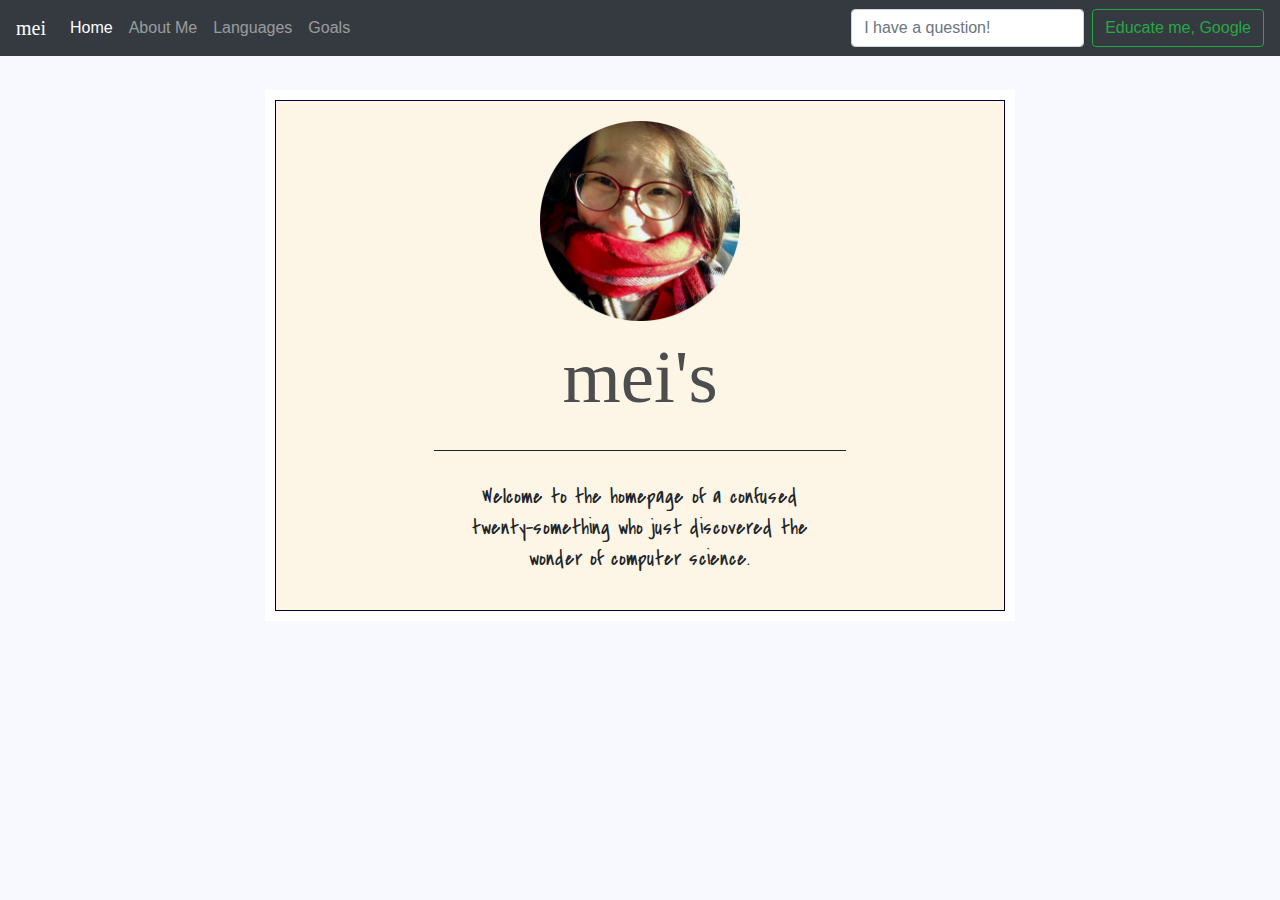
<file: index.html>
<!DOCTYPE html>

<html lang="en">
    <head>
        <link href="https://stackpath.bootstrapcdn.com/bootstrap/4.1.3/css/bootstrap.min.css" rel="stylesheet">
        <link href="styles.css" rel="stylesheet">
        <link href="https://fonts.googleapis.com/css?family=Permanent+Marker|Covered+By+Your+Grace" rel="stylesheet">
        <meta name="viewport" content="width=device-width, initial-scale=1, shrink-to-fit=no">
        <title>welcome, world</title>
    </head>
    
    <body>
        <nav class="navbar navbar-expand-md navbar-dark bg-dark fixed-top">
            <a class="navbar-brand mei" href="index.html">mei</a>
            <button class="navbar-toggler" type="button" data-toggle="collapse" data-target="#navbarsExampleDefault" aria-controls="navbarsExampleDefault" aria-expanded="false" aria-label="Toggle navigation">
                <span class="navbar-toggler-icon"></span>
            </button>
        
        <div class="collapse navbar-collapse" id="navbarsExampleDefault">
            <ul class="navbar-nav mr-auto">
                <li class="nav-item active">
                    <a class="nav-link" href="index.html">Home <span class="sr-only">(current)</span></a>
                </li>
                <li class="nav-item">
                    <a class="nav-link" href="aboutme.html">About Me</a>
                </li>
                <li class="nav-item">
                    <a class="nav-link" href="languages.html">Languages</a>
                </li>
                <li class="nav-item">
                    <a class="nav-link" href="goals.html">Goals</a>
                </li>
            </ul>
            <form class="form-inline my-2 my-lg-0" action="https://www.google.com/search" method="get">
                <input class="form-control mr-sm-2" type="text" placeholder="I have a question!" aria-label="Search"
                name="q">
                <button class="btn btn-outline-success my-2 my-sm-0" type="submit">Educate me, Google</button>
            </form>
            </div>
        </nav>
        
        <div class="wrapper">
            <div class="content">
            <img src="indexicon.png" alt="me" width=200 class="center">
            <p class="mei">
                mei's
            </p>
            <p class="center" id="box">
                Welcome to the homepage of a confused twenty-something who just discovered the wonder of computer science.
            </p>
            </div>
        </div>
    
        <script src="https://code.jquery.com/jquery-3.2.1.slim.min.js" integrity="sha384-KJ3o2DKtIkvYIK3UENzmM7KCkRr/rE9/Qpg6aAZGJwFDMVNA/GpGFF93hXpG5KkN" crossorigin="anonymous"></script>
        <script src="https://cdnjs.cloudflare.com/ajax/libs/popper.js/1.12.9/umd/popper.min.js" integrity="sha384-ApNbgh9B+Y1QKtv3Rn7W3mgPxhU9K/ScQsAP7hUibX39j7fakFPskvXusvfa0b4Q" crossorigin="anonymous"></script>
        <script src="https://maxcdn.bootstrapcdn.com/bootstrap/4.0.0/js/bootstrap.min.js" integrity="sha384-JZR6Spejh4U02d8jOt6vLEHfe/JQGiRRSQQxSfFWpi1MquVdAyjUar5+76PVCmYl" crossorigin="anonymous"></script>
    </body>
    
</html>
</file>
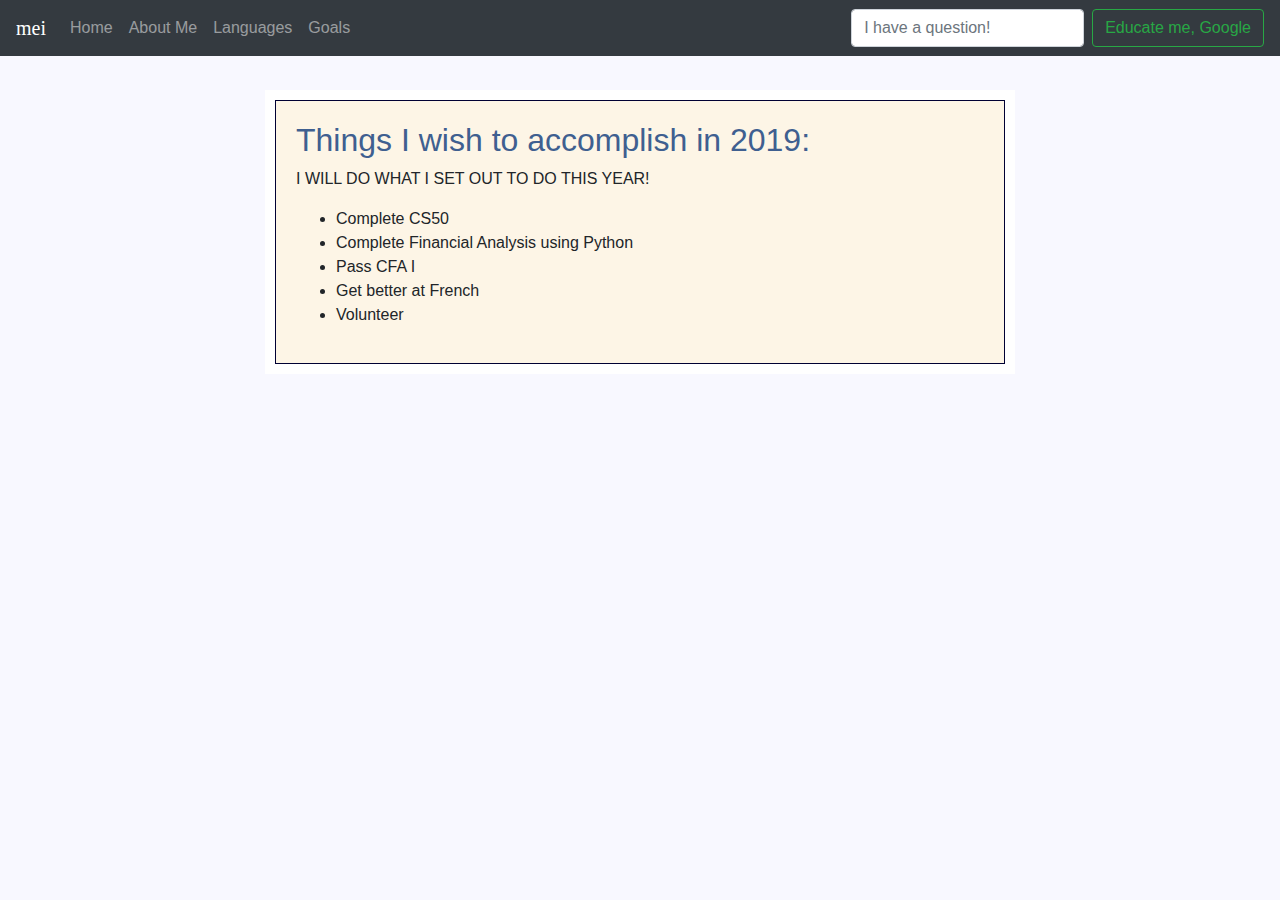
<file: goals.html>
<!DOCTYPE html>

<html lang="en">
    <head>
        <link href="https://stackpath.bootstrapcdn.com/bootstrap/4.1.3/css/bootstrap.min.css" rel="stylesheet">
        <link href="styles.css" rel="stylesheet">
        <link href="https://fonts.googleapis.com/css?family=Permanent+Marker|Covered+By+Your+Grace" rel="stylesheet">
        <meta name="viewport" content="width=device-width, initial-scale=1, shrink-to-fit=no">
        <title>hola, mundo</title>
    </head>
    
    <body>
        <nav class="navbar navbar-expand-md navbar-dark bg-dark fixed-top">
            <a class="navbar-brand mei" href="index.html">mei</a>
            <button class="navbar-toggler" type="button" data-toggle="collapse" data-target="#navbarsExampleDefault" aria-controls="navbarsExampleDefault" aria-expanded="false" aria-label="Toggle navigation">
                <span class="navbar-toggler-icon"></span>
            </button>
        
        <div class="collapse navbar-collapse" id="navbarsExampleDefault">
            <ul class="navbar-nav mr-auto">
                <li class="nav-item">
                    <a class="nav-link" href="index.html">Home</a>
                </li>
                <li class="nav-item">
                    <a class="nav-link" href="aboutme.html">About Me<span class="sr-only">(current)</span></a>
                </li>
                <li class="nav-item">
                    <a class="nav-link" href="languages.html">Languages</a>
                </li>
                <li class="nav-item">
                    <a class="nav-link" href="goals.html">Goals</a>
                </li>
            </ul>
            <form class="form-inline my-2 my-lg-0" action="https://www.google.com/search" method="get">
                <input class="form-control mr-sm-2" type="text" placeholder="I have a question!" aria-label="Search"
                name="q">
                <button class="btn btn-outline-success my-2 my-sm-0" type="submit">Educate me, Google</button>
            </form>
            </div>
        </nav>
        
        <div class="wrapper">
            <div class="content">
                <h2>Things I wish to accomplish in 2019:</h2>
                <p>I WILL DO WHAT I SET OUT TO DO THIS YEAR!</p>
                <ul>
                    <li>Complete CS50</li>
                    <li>Complete Financial Analysis using Python</li>
                    <li>Pass CFA I</li>
                    <li>Get better at French</li>
                    <li>Volunteer</li>
                </ul>
            </div>
        </div>
        
        <script src="https://code.jquery.com/jquery-3.2.1.slim.min.js" integrity="sha384-KJ3o2DKtIkvYIK3UENzmM7KCkRr/rE9/Qpg6aAZGJwFDMVNA/GpGFF93hXpG5KkN" crossorigin="anonymous"></script>
        <script src="https://cdnjs.cloudflare.com/ajax/libs/popper.js/1.12.9/umd/popper.min.js" integrity="sha384-ApNbgh9B+Y1QKtv3Rn7W3mgPxhU9K/ScQsAP7hUibX39j7fakFPskvXusvfa0b4Q" crossorigin="anonymous"></script>
        <script src="https://maxcdn.bootstrapcdn.com/bootstrap/4.0.0/js/bootstrap.min.js" integrity="sha384-JZR6Spejh4U02d8jOt6vLEHfe/JQGiRRSQQxSfFWpi1MquVdAyjUar5+76PVCmYl" crossorigin="anonymous"></script>

    </body>
</html>
</file>
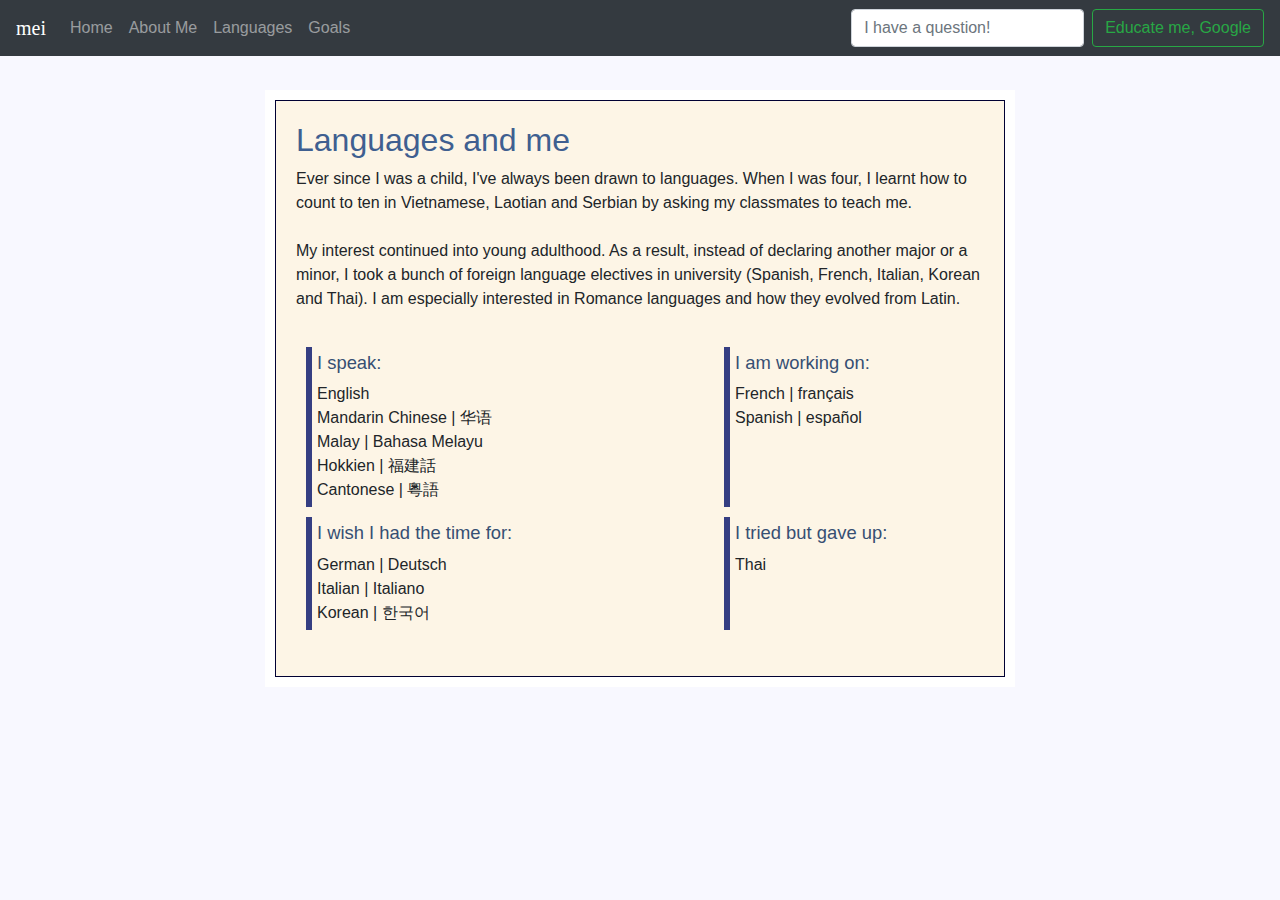
<file: languages.html>
<!DOCTYPE html>

<html lang="en">
    <head>
        <link href="https://stackpath.bootstrapcdn.com/bootstrap/4.1.3/css/bootstrap.min.css" rel="stylesheet">
        <link href="styles.css" rel="stylesheet">
        <link href="https://fonts.googleapis.com/css?family=Permanent+Marker|Covered+By+Your+Grace" rel="stylesheet">
        <meta name="viewport" content="width=device-width, initial-scale=1, shrink-to-fit=no">
        <title>hola, mundo</title>
    </head>
    
    <body>
        <nav class="navbar navbar-expand-md navbar-dark bg-dark fixed-top">
            <a class="navbar-brand mei" href="index.html">mei</a>
            <button class="navbar-toggler" type="button" data-toggle="collapse" data-target="#navbarsExampleDefault" aria-controls="navbarsExampleDefault" aria-expanded="false" aria-label="Toggle navigation">
                <span class="navbar-toggler-icon"></span>
            </button>
        
        <div class="collapse navbar-collapse" id="navbarsExampleDefault">
            <ul class="navbar-nav mr-auto">
                <li class="nav-item">
                    <a class="nav-link" href="index.html">Home</a>
                </li>
                <li class="nav-item">
                    <a class="nav-link" href="aboutme.html">About Me<span class="sr-only">(current)</span></a>
                </li>
                <li class="nav-item">
                    <a class="nav-link" href="languages.html">Languages</a>
                </li>
                <li class="nav-item">
                    <a class="nav-link" href="goals.html">Goals</a>
                </li>
            </ul>
            <form class="form-inline my-2 my-lg-0" action="https://www.google.com/search" method="get">
                <input class="form-control mr-sm-2" type="text" placeholder="I have a question!" aria-label="Search"
                name="q">
                <button class="btn btn-outline-success my-2 my-sm-0" type="submit">Educate me, Google</button>
            </form>
            </div>
        </nav>
        
        <div class="wrapper">
            <div class="content">
                <h2>Languages and me</h2>
                <p>
                Ever since I was a child, I've always been drawn to languages. When I was four,
                I learnt how to count to ten in Vietnamese, Laotian and Serbian by asking my classmates to teach me.<br><BR>
                My interest continued into young adulthood. As a result, instead of declaring another major or a minor,
                I took a bunch of foreign language electives in university (Spanish, French, Italian, Korean and Thai). 
                I am especially interested in Romance languages and how they evolved from Latin.
                </p>
                
                <ul class="flex-container">
                    <li class="flex-item">
                        <h3>I speak:<br></h3>
                        English<br>
                        Mandarin Chinese | 华语<br>
                        Malay | Bahasa Melayu<br>
                        Hokkien | 福建話<br>
                        Cantonese | 粵語
                    </li>
                    <li class="flex-item">
                        <h3>I am working on:<br></h3>
                        French | français<br>
                        Spanish | español
                    </li>
                    <li class="flex-item">
                        <h3>I wish I had the time for:</h3>
                        German | Deutsch<br>
                        Italian | Italiano<br>
                        Korean | 한국어
                    </li>
                    <li class="flex-item">
                        <h3>I tried but gave up:</h3>
                        Thai<br>
                    </li>
                </ul>
            </div>
        </div>
        
        <script src="https://code.jquery.com/jquery-3.2.1.slim.min.js" integrity="sha384-KJ3o2DKtIkvYIK3UENzmM7KCkRr/rE9/Qpg6aAZGJwFDMVNA/GpGFF93hXpG5KkN" crossorigin="anonymous"></script>
        <script src="https://cdnjs.cloudflare.com/ajax/libs/popper.js/1.12.9/umd/popper.min.js" integrity="sha384-ApNbgh9B+Y1QKtv3Rn7W3mgPxhU9K/ScQsAP7hUibX39j7fakFPskvXusvfa0b4Q" crossorigin="anonymous"></script>
        <script src="https://maxcdn.bootstrapcdn.com/bootstrap/4.0.0/js/bootstrap.min.js" integrity="sha384-JZR6Spejh4U02d8jOt6vLEHfe/JQGiRRSQQxSfFWpi1MquVdAyjUar5+76PVCmYl" crossorigin="anonymous"></script>

    </body>
</html>
</file>
<file: styles.css>
body 
{
  margin: 0;
  background-color: #F8F8FF;
  font-family: Roboto, sans-serif;
}

img
{
  max-width: 100%;
}

h1, h2
{
  color: #3F5F90;
}

h3
{
  color: #364F73;
  font-size: 1.15em;
}

/* Style the wrapper */
/* This will enclose all the contents in this box */
.wrapper 
{
  background-color: white;
  margin: auto;
  width: 100%;
  max-width: 750px;
  padding: 10px;
  position: relative;
  top: 90px;
  left: 50%;
  transform: translate(-50%, 0%);
  position: absolute;
}

.flex-container /* https://css-tricks.com/snippets/css/a-guide-to-flexbox/#flexbox-background */
{
  display: flex;
  /* Then we define the flow direction 
     and if we allow the items to wrap 
   * Remember this is the same as:
   * flex-direction: row;
   * flex-wrap: wrap;  */
  flex-flow: row wrap;
  /* Then we define how is distributed the remaining space */
  justify-content: space-between;
  padding: 10px;
  list-style: none;
}

.flex-item 
{
  padding: 5px;
  width: 250px;
  margin-top: 10px;
  border: 6px #353E82;
  border-style: none none none solid;
}

.content
{
  background-color: #FDF5E6;
  border: 1.5px solid #000033;
  padding: 20px;
}

/* Change color on hover */
.nav-item a:hover 
{
  background-color: #EFD67F;
  color: #0D101C !important;
}

.mei
{
  font-family:'Permanent Marker', cursive;
}

.content .mei
{
  font-size: 6vw;
  font-size: 75px;
  color: #4D4D4D;
}

#box
{
  font-family: 'Covered By Your Grace', cursive;
  font-size: 1.3em;
  width: 60%;
  padding: 30px 25px 0px 25px;
  border: 1px;
  border-style: solid none none none;
}

.content .mei, #box, #aboutme
{
  text-align: center;
}

.center
{
  display: block;
  margin-left: auto;
  margin-right: auto;
}
</file>
